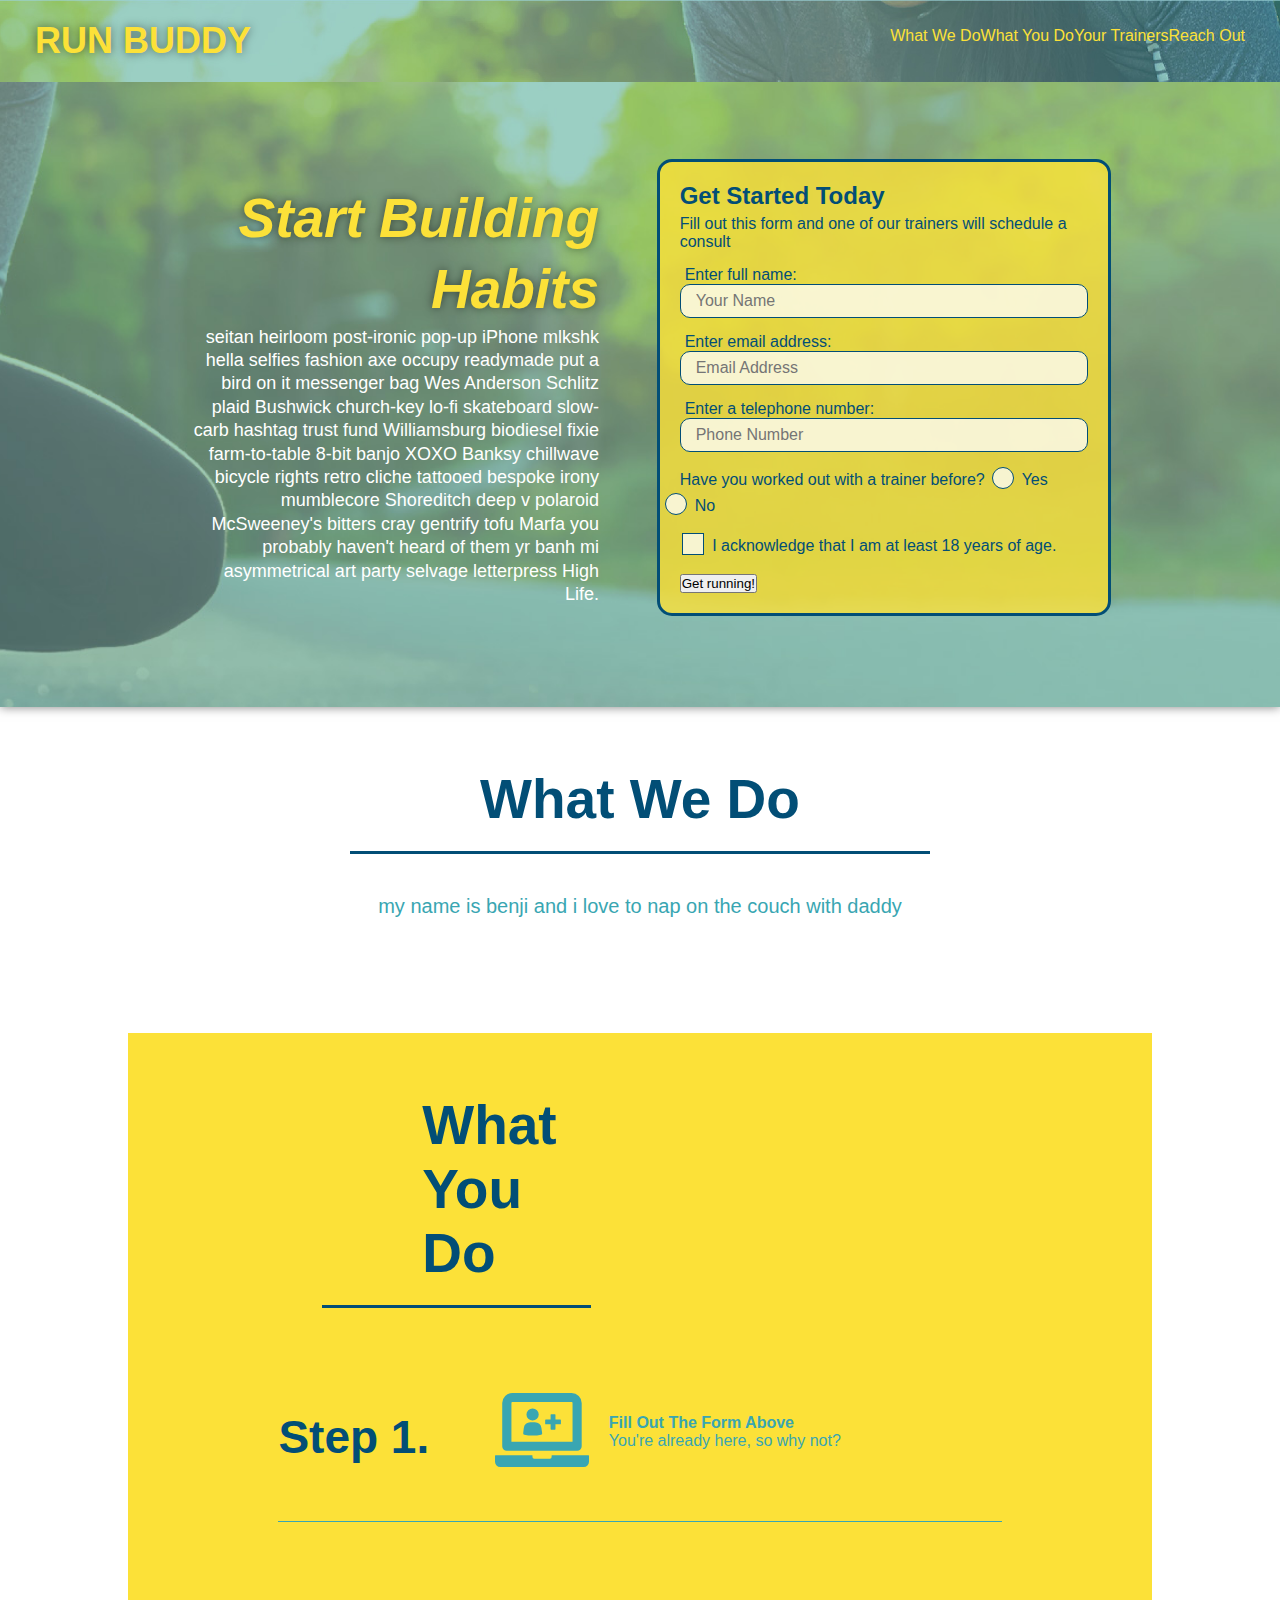
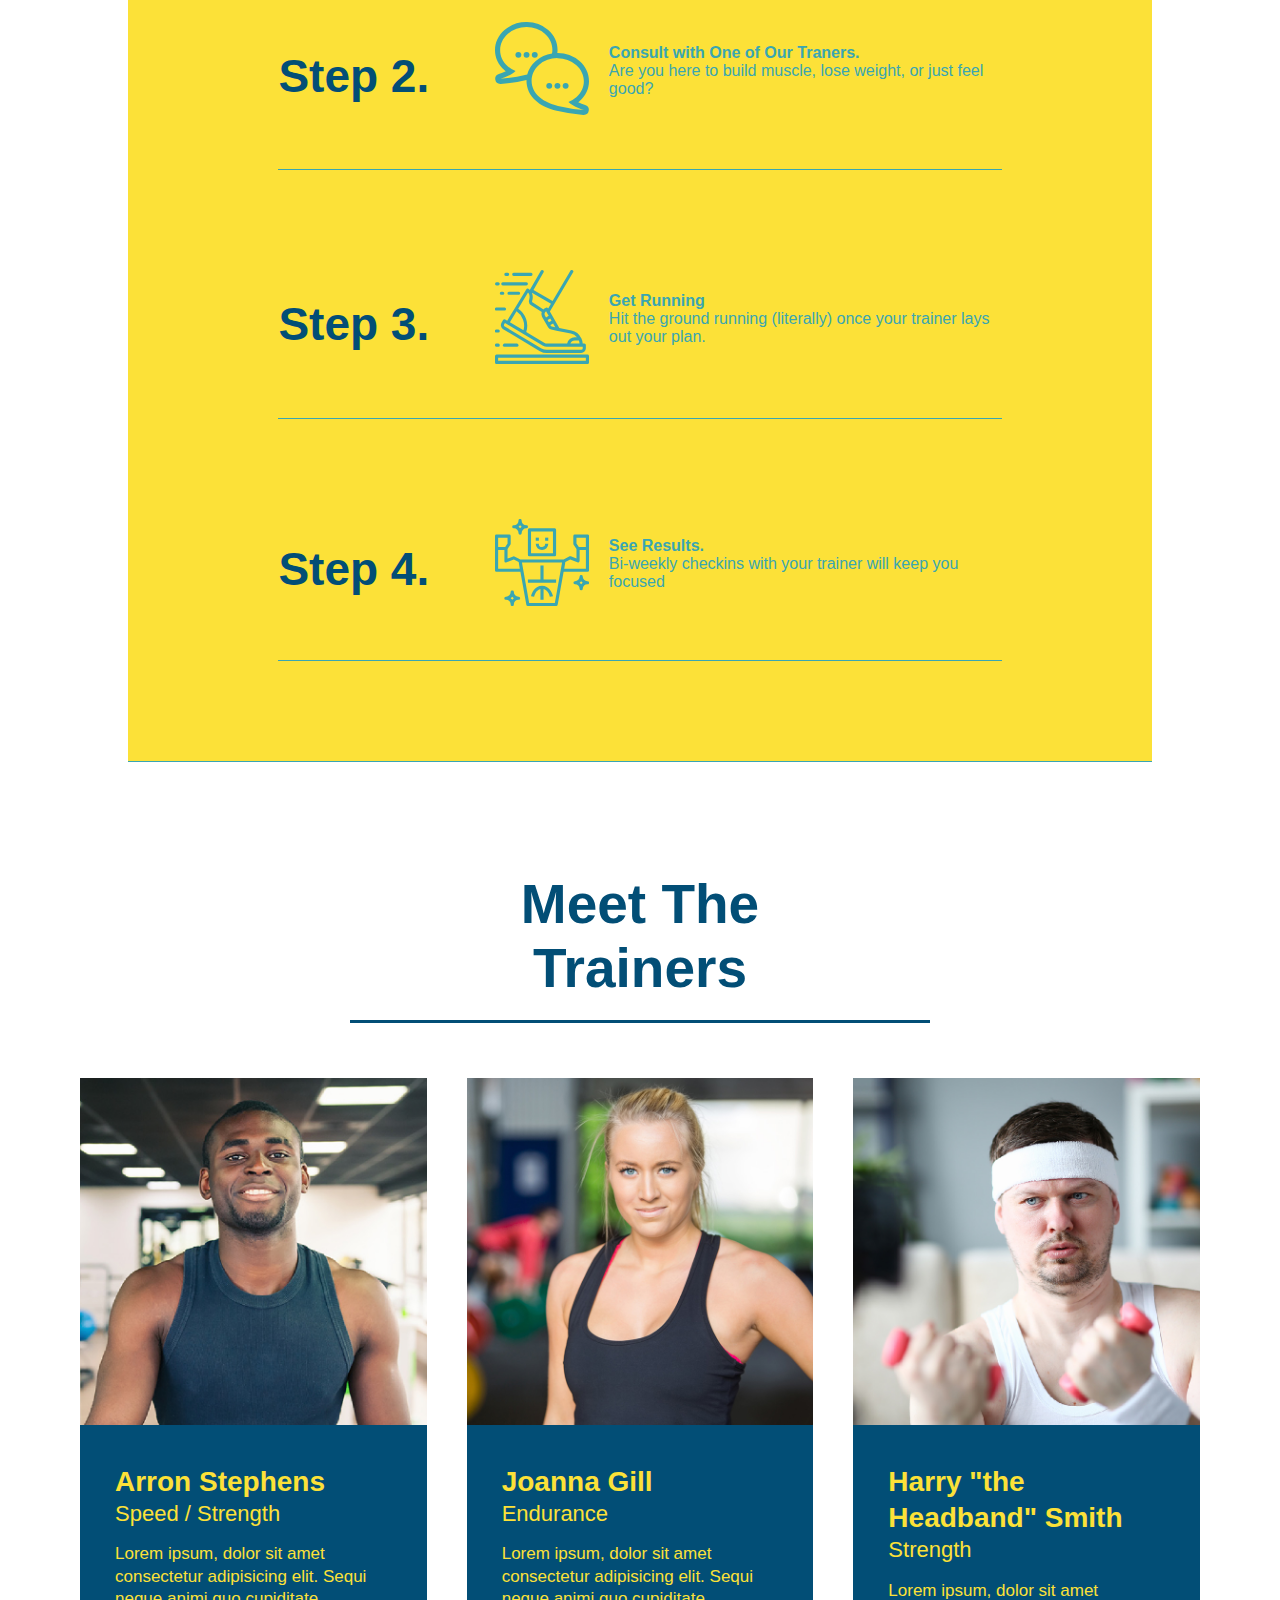
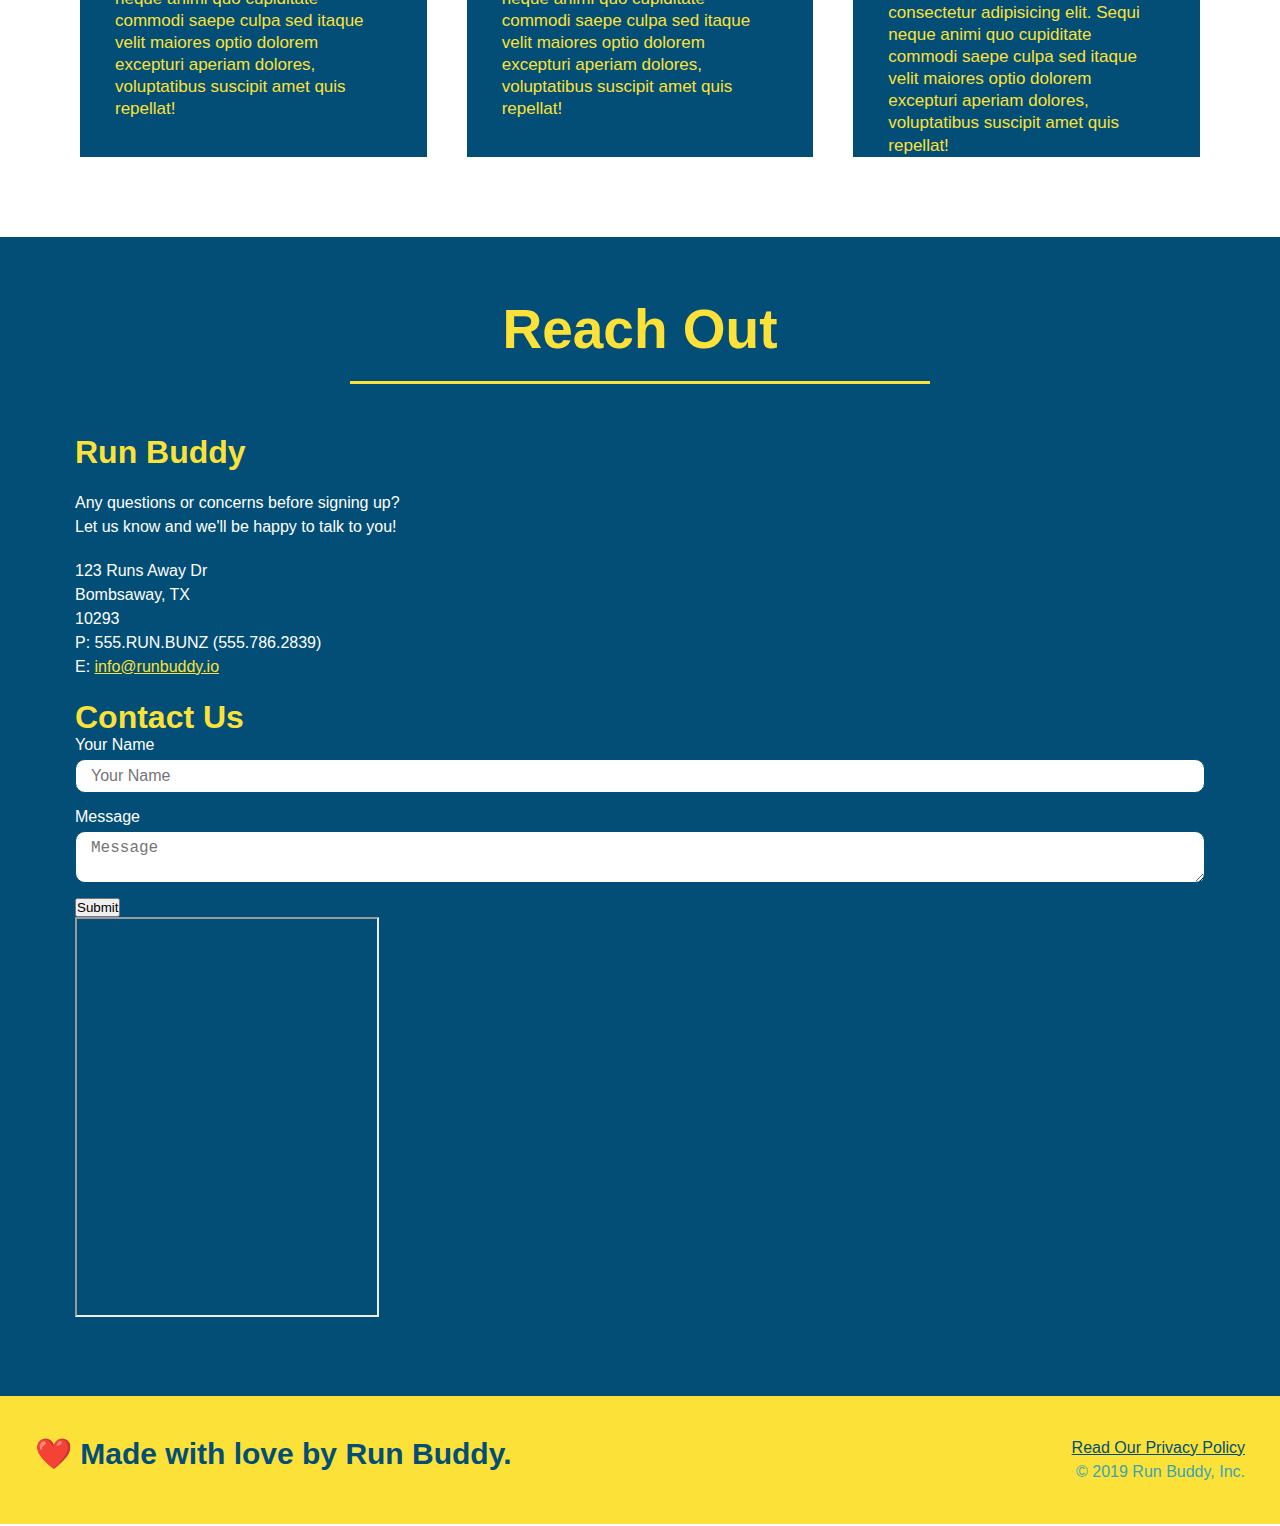
<file: index.html>
<!DOCTYPE html>
<html lang="en">
<head>
    <meta charset="UTF-8" />
    <title>Run Buddy</title>
    <link rel="stylesheet" href="./assets/css/style.css" />
</head>
    <body>
    <!-- navigation -->
        <header>
            <h1>
                <a href="/">RUN BUDDY</a>
            </h1>
            <nav>
                <ul>
                <li>
                        <a href="#what-we-do">What We Do</a>
                    </li>
                    <li>
                        <a href="what-you-do">What You Do</a>
                    </li>
                    <li>
                        <a href="#your-trainers">Your Trainers</a>
                    </li>
                    <li>
                        <a href="#reach-out">Reach Out</a>
                    </li>
                </ul>
            </nav>
        </header>

        <section class="hero">
            <div class="hero-cta">
                <h2>Start Building Habits</h2>
                <p>
                    seitan heirloom post-ironic pop-up iPhone mlkshk hella selfies fashion axe occupy readymade put a bird on it messenger bag Wes Anderson Schlitz plaid Bushwick church-key lo-fi skateboard slow-carb hashtag trust fund Williamsburg biodiesel fixie farm-to-table 8-bit banjo XOXO Banksy chillwave bicycle rights retro cliche tattooed bespoke irony mumblecore Shoreditch deep v polaroid McSweeney's bitters cray gentrify tofu Marfa you probably haven't heard of them yr banh mi asymmetrical art party selvage letterpress High Life. 
                </p>
            </div>
            <div>
                <form class="hero-form">
                    <h3>Get Started Today</h3>
                    <p>Fill out this form and one of our trainers will schedule a consult</p>
                        <label for="name">Enter full name:</label>
                        <input type="text" placeholder="Your Name" name="name" id="name" class="form-input">
                        <label for="email">Enter email address:</label>
                        <input type="text" placeholder="Email Address" name="email" id="email" class="form-input">
                        <label for="phone">Enter a telephone number:</label>
                        <input type="text" placeholder="Phone Number" name="phone" id="phone" class="form-input">
                    <p>
                        Have you worked out with a trainer before?
                        <span class="radio-wrapper">
                        <input type="radio" name="trainer-confirm" id="trainer-yes" />
                        <label for="trainer-yes">Yes</label>
                        </span>
                        <span class="radio-wrapper">
                        <input type="radio" name="trainer-confirm" id="trainer-no" />
                        <label for="trainer-no">No</label>
                        </span>
                    </p>
                    <p>
                        <span class="checkbox-wrapper">
                        <input type="checkbox" name="age-confirm" id="checkbox" />
                        <label for="checkbox">I acknowledge that I am at least 18 years of age.</label>
                        </span>
                    </p> 
                    <button type="submit">
                        Get running!
                    </button>    
                </form>    
            </div>
        </section>
        
        <!-- "what we do" section -->
        <section id="what-we-do" class="intro">
        <div class="flex-row">
            <h2 class="section-title primary-border">
                What We Do
            </h2>
        </div>
        <div class="flex-row">   
            <p>
                my name is benji and i love to nap on the couch with daddy
            </p>
        </div>    
        </section>

        <!-- "what you do" section -->
        <section id="what-you-do" class="step">
        <div class="flex-row">    
            <h2 class="section-title secondary-border">
                What You Do
            </h2>
        </div>    

        <div class="step">
            <h3>Step 1.</h3>
            <div class="step-info">
                <div class="step-img">
                    <img src="./assets/images/step-1.svg" alt="" />
              </div>
              <div class="step-text">
                <h4>Fill Out The Form Above</h4>
                <p>You're already here, so why not?</p>
              </div>
            </div>
          </div>

            <div class="step">
                <h3>Step 2.</h3>
                <div class="step-info">
                    <div class="step-img">
                        <img src="./assets/images/step-2.svg" alt="" />
                    </div>
                    <div class="step-text">    
                        <h4>Consult with One of Our Traners.</h4>
                        <p>Are you here to build muscle, lose weight, or just feel good?</p>
                    </div>
                </div>
            </div>        

            <div class="step">
                <h3>Step 3.</h3>
                <div class="step-info">
                    <div class="step-img">
                        <img src="./assets/images/step-3.svg" alt="" />
                    </div>
                    <div class="step-text">
                        <h4>Get Running</h4>        
                        <p>Hit the ground running (literally) once your trainer lays out your plan.</p>
                    </div>
                </div>
            </div>        
        
            <div class="step">
                <h3>Step 4.</h3>
                <div class="step-info">
                    <div class="step-img">
                        <img src="./assets/images/step-4.svg" alt="" />
                    </div>
                    <div class="step-text">
                        <h4>See Results.</h4>
                        <p>Bi-weekly checkins with your trainer will keep you focused</p>
                    </div>
                </div>
            </div>        
        </section>

        <!-- "meet the trainers" section -->
        <section id="your-trainers" >
        <div class="flex-row">    
            <h2 class="section-title primary-border"> 
                Meet The Trainers
            </h2>
        </div>
        <div class="trainers">    
            <article class="trainer">
                <img src="./assets/images/trainer-1.jpg" alt="Arron Stephens in his workout clothes, ready to pump iron" />
                <div class="trainer-bio">
                  <h3>Arron Stephens</h3>
                  <h4>Speed / Strength</h4>
                  <p>
                    Lorem ipsum, dolor sit amet consectetur adipisicing elit. Sequi neque animi quo cupiditate commodi saepe culpa sed
                    itaque velit maiores optio dolorem excepturi aperiam dolores, voluptatibus suscipit amet quis repellat!
                  </p>
                </div>
            </article>

            <article class="trainer">
                <img src="./assets/images/trainer-2.jpg" alt="Joanna Gill cooling off after a workout" />
                <div class="trainer-bio">
                  <h3>Joanna Gill</h3>
                  <h4>Endurance</h4>
                  <p>
                    Lorem ipsum, dolor sit amet consectetur adipisicing elit. Sequi neque animi quo cupiditate commodi saepe culpa sed
                    itaque velit maiores optio dolorem excepturi aperiam dolores, voluptatibus suscipit amet quis repellat!
                  </p>
                </div>
            </article>

            <article class="trainer">
                <img src="./assets/images/trainer-3.jpg" alt="Harry Smith wearing a headband and lifting comically small pink weights" />
                <div class="trainer-bio">
                  <h3>Harry "the Headband" Smith</h3>
                  <h4>Strength</h4>
                  <p>
                    Lorem ipsum, dolor sit amet consectetur adipisicing elit. Sequi neque animi quo cupiditate commodi saepe culpa sed
                    itaque velit maiores optio dolorem excepturi aperiam dolores, voluptatibus suscipit amet quis repellat!
                  </p>
                </div>
            </article>
        </div>    
        </section>    

        <!-- "reach out" section -->
        <section id="reach-out" class="contact">
        <div class="flex-row">   
            <h2 class="section-title secondary-border">
                Reach Out
            </h2>
        </div>  
        <div class="contact-info">
            <div>
                <h3>Run Buddy</h3>
                <p>
                    Any questions or concerns before signing up?
                    <br />
                    Let us know and we'll be happy to talk to you!
                </p>
                <address>
                    123 Runs Away Dr<br />
                    Bombsaway, TX<br />
                    10293<br />
                    P: 555.RUN.BUNZ (555.786.2839)<br />
                    E: <a href="mailto:info@runbuddy.io">info@runbuddy.io</a>
                </address> 
                <div class="contact-form">
                    <h3>Contact Us</h3>
                    <form>
                       <label for="contact-name">Your Name</label>
                       <input type="text" id="contact-name" placeholder="Your Name" />
                  
                       <label for="contact-message">Message</label>
                       <textarea id="contact-message" placeholder="Message"></textarea>
                  
                       <button type="submit">Submit</button>
                      </form>
                    </div>   

                <iframe 
                    src="https://www.google.com/maps/embed?pb=!1m18!1m12!1m3!1d110999.99343382972!2d-98.58164234179687!3d29.610958900000018!2m3!1f0!2f0!3f0!3m2!1i1024!2i768!4f13.1!3m3!1m2!1s0x865c635240e528b9%3A0x5948572f44607e74!2sRoss%20Dress%20for%20Less!5e0!3m2!1sen!2sus!4v1658029609532!5m2!1sen!2sus">
                </iframe>
            </div>   
                    

                </div>
            </div>
        </section>


        <!-- footer-->
        <footer>
            <h2>❤️ Made with love by Run Buddy.</h2>
            <div>
                <a href="#">Read Our Privacy Policy</a><br />
                &copy; 2019 Run Buddy, Inc.
            </div>
        </footer>
    </body>
</html>
</file>
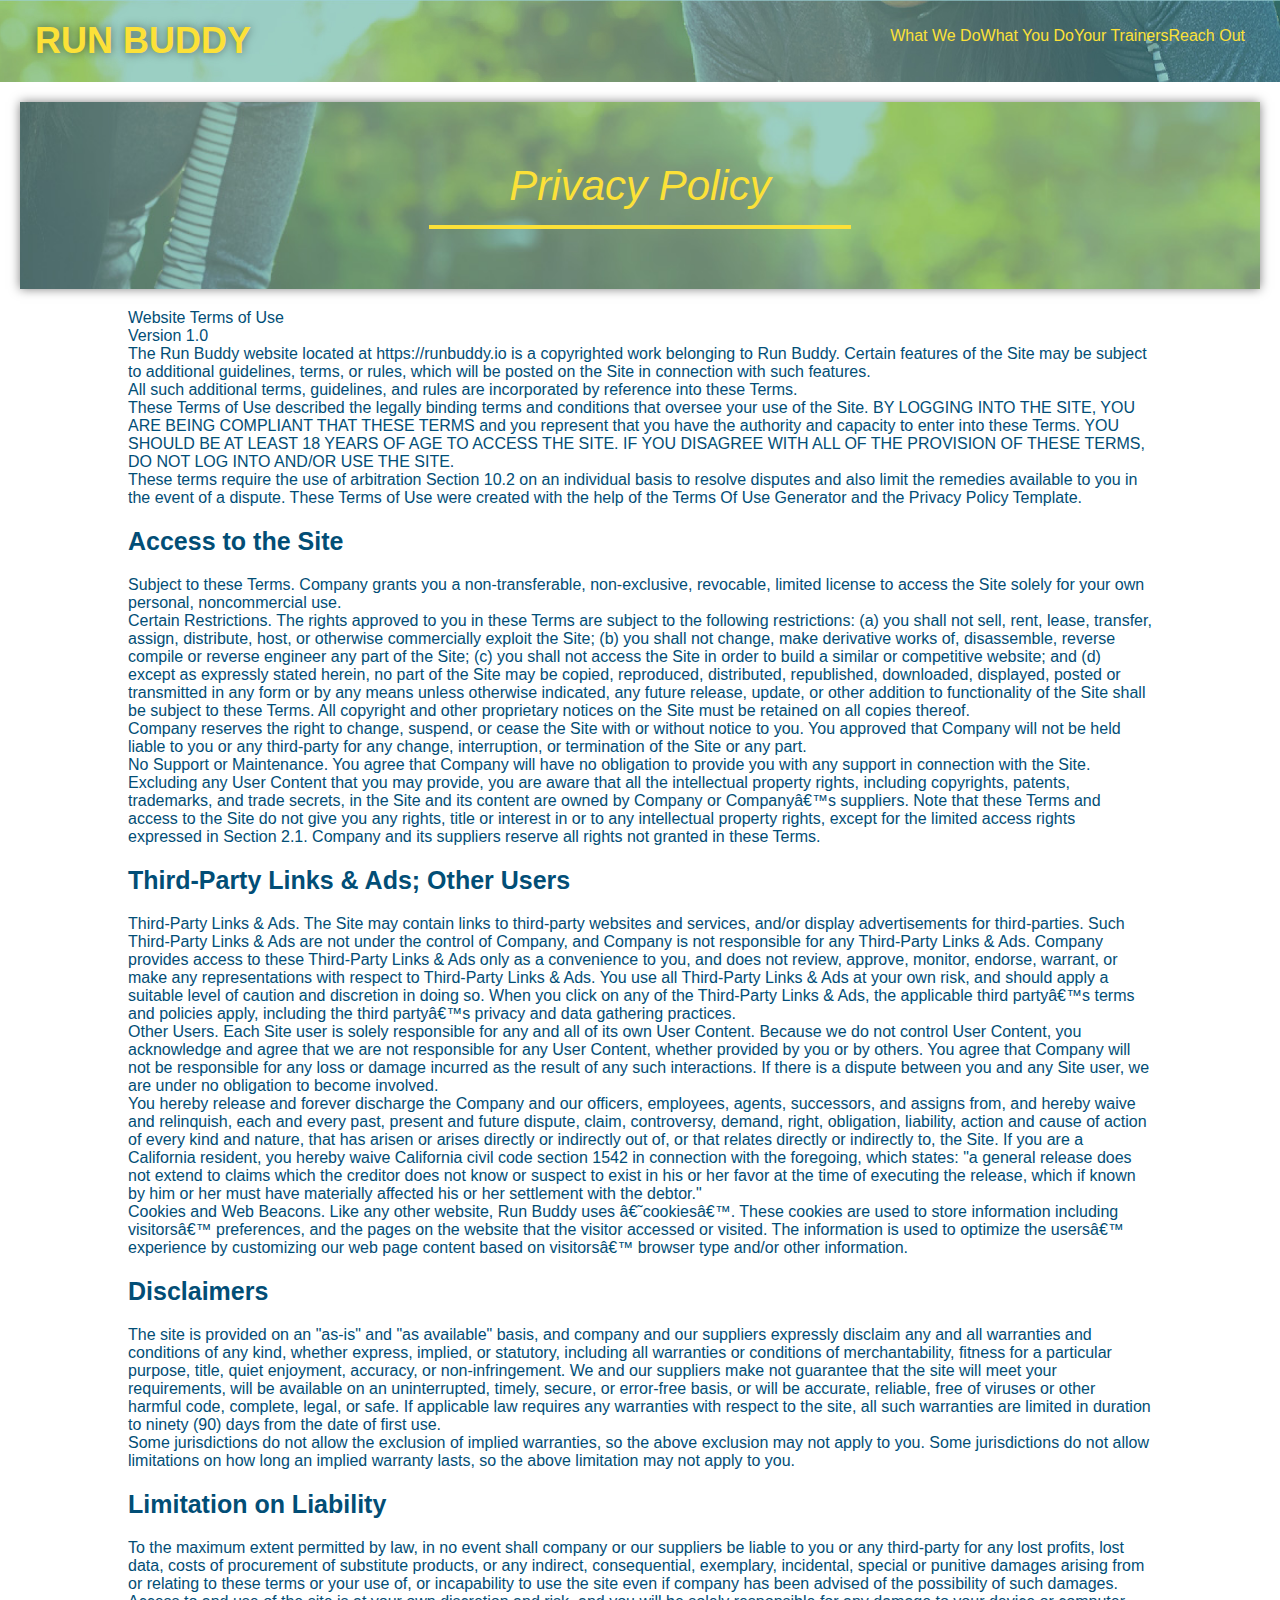
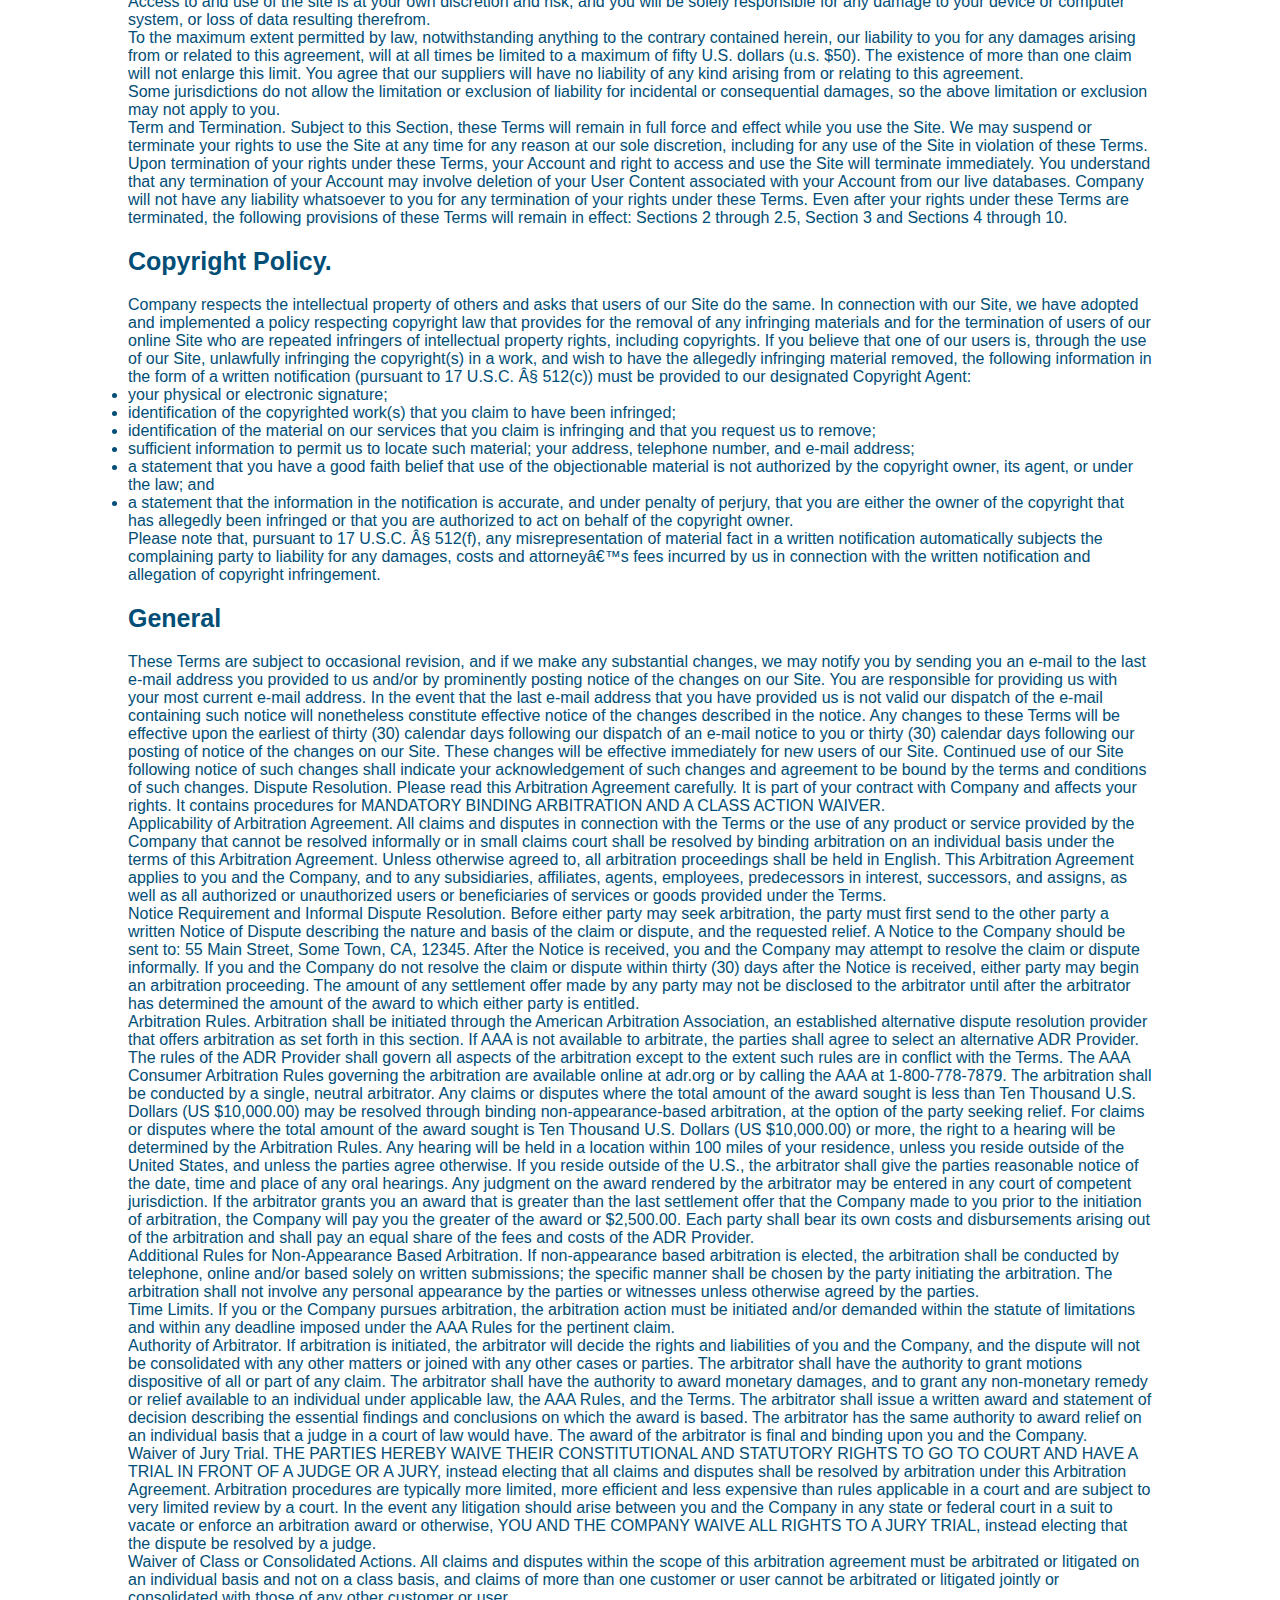
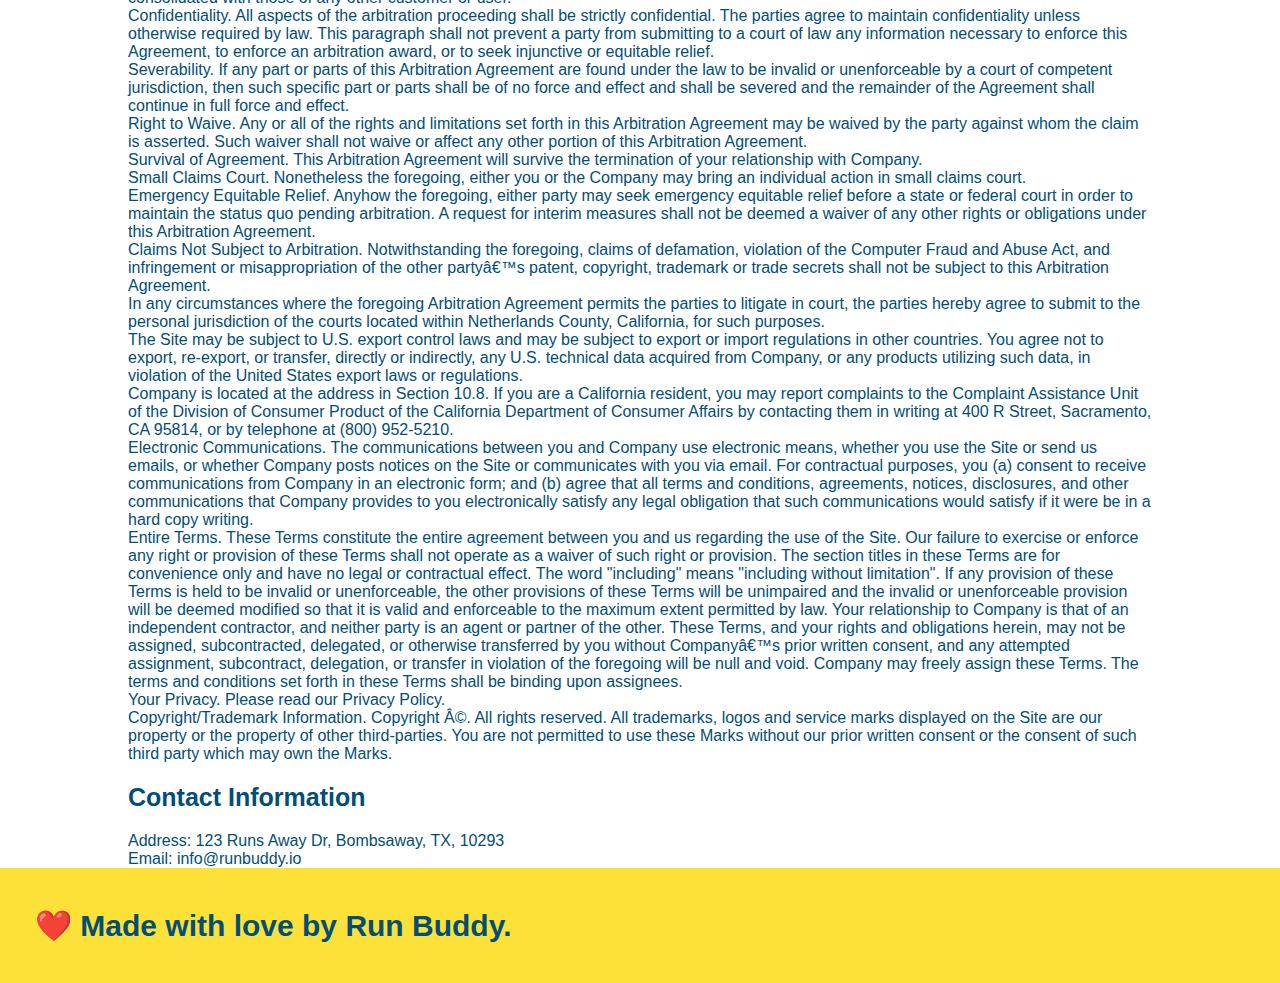
<file: privacy-policy.html>
<html lang="en">
  <head>
    <meta charset="UTF-8" />
    <title>Privacy Policy - Run Buddy</title>
    <link rel="stylesheet" href="./assets/css/style.css" />
    <link rel="stylesheet" href="./assets/css/secondary-style.css" />
  </head>
  <body>
  </body>
</html>

</head>
<body>
<!-- navigation -->
    <header>
        <h1>
            <a href="/">RUN BUDDY</a>
        </h1>
        <nav>
            <ul>
            <li>
                    <a href="./index.html#What-we-do">What We Do</a>
                </li>
                <li>
                    <a href="./index.html#what-you-do">What You Do</a>
                </li>
                <li>
                    <a href="./index.html#your-trainers">Your Trainers</a>
                </li>
                <li>
                    <a href="./index.html#reach-out">Reach Out</a>
                </li>
            </ul>
        </nav>
    </header>

    <section class="hero" div="secondary-hero">
        <h2 class="page-title">
            Privacy Policy    
        </h2>  
    </div> 
    </section>

    <article class="secondary-content">
      <p>
        Website Terms of Use
      </p>

      <p>
        Version 1.0
      </p>

      <p>
        The Run Buddy website located at https://runbuddy.io is a copyrighted work belonging to Run Buddy. Certain
        features of the Site may be subject to additional guidelines, terms, or rules, which will be posted on the Site
        in connection with such features.
      </p>

      <p>
        All such additional terms, guidelines, and rules are incorporated by reference into these Terms.
      </p>

      <p>
        These Terms of Use described the legally binding terms and conditions that oversee your use of the Site. BY
        LOGGING INTO THE SITE, YOU ARE BEING COMPLIANT THAT THESE TERMS and you represent that you have the authority
        and capacity to enter into these Terms. YOU SHOULD BE AT LEAST 18 YEARS OF AGE TO ACCESS THE SITE. IF YOU
        DISAGREE WITH ALL OF THE PROVISION OF THESE TERMS, DO NOT LOG INTO AND/OR USE THE SITE.
      </p>

      <p>
        These terms require the use of arbitration Section 10.2 on an individual basis to resolve disputes and also
        limit the remedies available to you in the event of a dispute. These Terms of Use were created with the help of
        the Terms Of Use Generator and the Privacy Policy Template.
      </p>

      <h3>
        Access to the Site
      </h3>

      <p>
        Subject to these Terms. Company grants you a non-transferable, non-exclusive, revocable, limited license to
        access the Site solely for your own personal, noncommercial use.
      </p>

      <p>
        Certain Restrictions. The rights approved to you in these Terms are subject to the following restrictions: (a)
        you shall not sell, rent, lease, transfer, assign, distribute, host, or otherwise commercially exploit the Site;
        (b) you shall not change, make derivative works of, disassemble, reverse compile or reverse engineer any part of
        the Site; (c) you shall not access the Site in order to build a similar or competitive website; and (d) except
        as expressly stated herein, no part of the Site may be copied, reproduced, distributed, republished, downloaded,
        displayed, posted or transmitted in any form or by any means unless otherwise indicated, any future release,
        update, or other addition to functionality of the Site shall be subject to these Terms. All copyright and other
        proprietary notices on the Site must be retained on all copies thereof.
      </p>

      <p>
        Company reserves the right to change, suspend, or cease the Site with or without notice to you. You approved
        that Company will not be held liable to you or any third-party for any change, interruption, or termination of
        the Site or any part.
      </p>

      <p>
        No Support or Maintenance. You agree that Company will have no obligation to provide you with any support in
        connection with the Site.
      </p>

      <p>
        Excluding any User Content that you may provide, you are aware that all the intellectual property rights,
        including copyrights, patents, trademarks, and trade secrets, in the Site and its content are owned by Company
        or Companyâ€™s suppliers. Note that these Terms and access to the Site do not give you any rights, title or
        interest in or to any intellectual property rights, except for the limited access rights expressed in Section
        2.1. Company and its suppliers reserve all rights not granted in these Terms.
      </p>

      <h3>
        Third-Party Links & Ads; Other Users
      </h3>

      <p>
        Third-Party Links & Ads. The Site may contain links to third-party websites and services, and/or display
        advertisements for third-parties. Such Third-Party Links & Ads are not under the control of Company, and Company
        is not responsible for any Third-Party Links & Ads. Company provides access to these Third-Party Links & Ads
        only as a convenience to you, and does not review, approve, monitor, endorse, warrant, or make any
        representations with respect to Third-Party Links & Ads. You use all Third-Party Links & Ads at your own risk,
        and should apply a suitable level of caution and discretion in doing so. When you click on any of the
        Third-Party Links & Ads, the applicable third partyâ€™s terms and policies apply, including the third partyâ€™s
        privacy and data gathering practices.
      </p>

      <p>
        Other Users. Each Site user is solely responsible for any and all of its own User Content. Because we do not
        control User Content, you acknowledge and agree that we are not responsible for any User Content, whether
        provided by you or by others. You agree that Company will not be responsible for any loss or damage incurred as
        the result of any such interactions. If there is a dispute between you and any Site user, we are under no
        obligation to become involved.
      </p>

      <p>
        You hereby release and forever discharge the Company and our officers, employees, agents, successors, and
        assigns from, and hereby waive and relinquish, each and every past, present and future dispute, claim,
        controversy, demand, right, obligation, liability, action and cause of action of every kind and nature, that has
        arisen or arises directly or indirectly out of, or that relates directly or indirectly to, the Site. If you are
        a California resident, you hereby waive California civil code section 1542 in connection with the foregoing,
        which states: "a general release does not extend to claims which the creditor does not know or suspect to exist
        in his or her favor at the time of executing the release, which if known by him or her must have materially
        affected his or her settlement with the debtor."
      </p>

      <p>
        Cookies and Web Beacons. Like any other website, Run Buddy uses â€˜cookiesâ€™. These cookies are used to store
        information including visitorsâ€™ preferences, and the pages on the website that the visitor accessed or visited.
        The information is used to optimize the usersâ€™ experience by customizing our web page content based on visitorsâ€™
        browser type and/or other information.
      </p>

      <h3>
        Disclaimers
      </h3>

      <p>
        The site is provided on an "as-is" and "as available" basis, and company and our suppliers expressly disclaim
        any and all warranties and conditions of any kind, whether express, implied, or statutory, including all
        warranties or conditions of merchantability, fitness for a particular purpose, title, quiet enjoyment, accuracy,
        or non-infringement. We and our suppliers make not guarantee that the site will meet your requirements, will be
        available on an uninterrupted, timely, secure, or error-free basis, or will be accurate, reliable, free of
        viruses or other harmful code, complete, legal, or safe. If applicable law requires any warranties with respect
        to the site, all such warranties are limited in duration to ninety (90) days from the date of first use.
      </p>

      <p>
        Some jurisdictions do not allow the exclusion of implied warranties, so the above exclusion may not apply to
        you. Some jurisdictions do not allow limitations on how long an implied warranty lasts, so the above limitation
        may not apply to you.
      </p>

      <h3>
        Limitation on Liability
      </h3>

      <p>
        To the maximum extent permitted by law, in no event shall company or our suppliers be liable to you or any
        third-party for any lost profits, lost data, costs of procurement of substitute products, or any indirect,
        consequential, exemplary, incidental, special or punitive damages arising from or relating to these terms or
        your use of, or incapability to use the site even if company has been advised of the possibility of such
        damages. Access to and use of the site is at your own discretion and risk, and you will be solely responsible
        for any damage to your device or computer system, or loss of data resulting therefrom.
      </p>

      <p>
        To the maximum extent permitted by law, notwithstanding anything to the contrary contained herein, our liability
        to you for any damages arising from or related to this agreement, will at all times be limited to a maximum of
        fifty U.S. dollars (u.s. $50). The existence of more than one claim will not enlarge this limit. You agree that
        our suppliers will have no liability of any kind arising from or relating to this agreement.
      </p>

      <p>
        Some jurisdictions do not allow the limitation or exclusion of liability for incidental or consequential
        damages, so the above limitation or exclusion may not apply to you.
      </p>

      <p>
        Term and Termination. Subject to this Section, these Terms will remain in full force and effect while you use
        the Site. We may suspend or terminate your rights to use the Site at any time for any reason at our sole
        discretion, including for any use of the Site in violation of these Terms. Upon termination of your rights under
        these Terms, your Account and right to access and use the Site will terminate immediately. You understand that
        any termination of your Account may involve deletion of your User Content associated with your Account from our
        live databases. Company will not have any liability whatsoever to you for any termination of your rights under
        these Terms. Even after your rights under these Terms are terminated, the following provisions of these Terms
        will remain in effect: Sections 2 through 2.5, Section 3 and Sections 4 through 10.
      </p>

      <h3>
        Copyright Policy.
      </h3>

      <p>
        Company respects the intellectual property of others and asks that users of our Site do the same. In connection
        with our Site, we have adopted and implemented a policy respecting copyright law that provides for the removal
        of any infringing materials and for the termination of users of our online Site who are repeated infringers of
        intellectual property rights, including copyrights. If you believe that one of our users is, through the use of
        our Site, unlawfully infringing the copyright(s) in a work, and wish to have the allegedly infringing material
        removed, the following information in the form of a written notification (pursuant to 17 U.S.C. Â§ 512(c)) must
        be provided to our designated Copyright Agent:
      </p>

      <ul>
        <li>
          your physical or electronic signature;
        </li>
        <li>
          identification of the copyrighted work(s) that you claim to have been infringed;
        </li>
        <li>
          identification of the material on our services that you claim is infringing and that you request us to remove;
        </li>
        <li>
          sufficient information to permit us to locate such material; your address, telephone number, and e-mail
          address;
        </li>
        <li>
          a statement that you have a good faith belief that use of the objectionable material is not authorized by the
          copyright owner, its agent, or under the law; and
        </li>
        <li>
          a statement that the information in the notification is accurate, and under penalty of perjury, that you are
          either the owner of the copyright that has allegedly been infringed or that you are authorized to act on
          behalf of the copyright owner.
        </li>
      </ul>

      <p>
        Please note that, pursuant to 17 U.S.C. Â§ 512(f), any misrepresentation of material fact in a written
        notification automatically subjects the complaining party to liability for any damages, costs and attorneyâ€™s
        fees incurred by us in connection with the written notification and allegation of copyright infringement.
      </p>

      <h3>
        General
      </h3>

      <p>
        These Terms are subject to occasional revision, and if we make any substantial changes, we may notify you by
        sending you an e-mail to the last e-mail address you provided to us and/or by prominently posting notice of the
        changes on our Site. You are responsible for providing us with your most current e-mail address. In the event
        that the last e-mail address that you have provided us is not valid our dispatch of the e-mail containing such
        notice will nonetheless constitute effective notice of the changes described in the notice. Any changes to these
        Terms will be effective upon the earliest of thirty (30) calendar days following our dispatch of an e-mail
        notice to you or thirty (30) calendar days following our posting of notice of the changes on our Site. These
        changes will be effective immediately for new users of our Site. Continued use of our Site following notice of
        such changes shall indicate your acknowledgement of such changes and agreement to be bound by the terms and
        conditions of such changes. Dispute Resolution. Please read this Arbitration Agreement carefully. It is part of
        your contract with Company and affects your rights. It contains procedures for MANDATORY BINDING ARBITRATION AND
        A CLASS ACTION WAIVER.
      </p>

      <p>
        Applicability of Arbitration Agreement. All claims and disputes in connection with the Terms or the use of any
        product or service provided by the Company that cannot be resolved informally or in small claims court shall be
        resolved by binding arbitration on an individual basis under the terms of this Arbitration Agreement. Unless
        otherwise agreed to, all arbitration proceedings shall be held in English. This Arbitration Agreement applies to
        you and the Company, and to any subsidiaries, affiliates, agents, employees, predecessors in interest,
        successors, and assigns, as well as all authorized or unauthorized users or beneficiaries of services or goods
        provided under the Terms.
      </p>

      <p>
        Notice Requirement and Informal Dispute Resolution. Before either party may seek arbitration, the party must
        first send to the other party a written Notice of Dispute describing the nature and basis of the claim or
        dispute, and the requested relief. A Notice to the Company should be sent to: 55 Main Street, Some Town, CA,
        12345. After the Notice is received, you and the Company may attempt to resolve the claim or dispute informally.
        If you and the Company do not resolve the claim or dispute within thirty (30) days after the Notice is received,
        either party may begin an arbitration proceeding. The amount of any settlement offer made by any party may not
        be disclosed to the arbitrator until after the arbitrator has determined the amount of the award to which either
        party is entitled.
      </p>

      <p>
        Arbitration Rules. Arbitration shall be initiated through the American Arbitration Association, an established
        alternative dispute resolution provider that offers arbitration as set forth in this section. If AAA is not
        available to arbitrate, the parties shall agree to select an alternative ADR Provider. The rules of the ADR
        Provider shall govern all aspects of the arbitration except to the extent such rules are in conflict with the
        Terms. The AAA Consumer Arbitration Rules governing the arbitration are available online at adr.org or by
        calling the AAA at 1-800-778-7879. The arbitration shall be conducted by a single, neutral arbitrator. Any
        claims or disputes where the total amount of the award sought is less than Ten Thousand U.S. Dollars (US
        $10,000.00) may be resolved through binding non-appearance-based arbitration, at the option of the party seeking
        relief. For claims or disputes where the total amount of the award sought is Ten Thousand U.S. Dollars (US
        $10,000.00) or more, the right to a hearing will be determined by the Arbitration Rules. Any hearing will be
        held in a location within 100 miles of your residence, unless you reside outside of the United States, and
        unless the parties agree otherwise. If you reside outside of the U.S., the arbitrator shall give the parties
        reasonable notice of the date, time and place of any oral hearings. Any judgment on the award rendered by the
        arbitrator may be entered in any court of competent jurisdiction. If the arbitrator grants you an award that is
        greater than the last settlement offer that the Company made to you prior to the initiation of arbitration, the
        Company will pay you the greater of the award or $2,500.00. Each party shall bear its own costs and
        disbursements arising out of the arbitration and shall pay an equal share of the fees and costs of the ADR
        Provider.
      </p>

      <p>
        Additional Rules for Non-Appearance Based Arbitration. If non-appearance based arbitration is elected, the
        arbitration shall be conducted by telephone, online and/or based solely on written submissions; the specific
        manner shall be chosen by the party initiating the arbitration. The arbitration shall not involve any personal
        appearance by the parties or witnesses unless otherwise agreed by the parties.
      </p>

      <p>
        Time Limits. If you or the Company pursues arbitration, the arbitration action must be initiated and/or demanded
        within the statute of limitations and within any deadline imposed under the AAA Rules for the pertinent claim.
      </p>

      <p>
        Authority of Arbitrator. If arbitration is initiated, the arbitrator will decide the rights and liabilities of
        you and the Company, and the dispute will not be consolidated with any other matters or joined with any other
        cases or parties. The arbitrator shall have the authority to grant motions dispositive of all or part of any
        claim. The arbitrator shall have the authority to award monetary damages, and to grant any non-monetary remedy
        or relief available to an individual under applicable law, the AAA Rules, and the Terms. The arbitrator shall
        issue a written award and statement of decision describing the essential findings and conclusions on which the
        award is based. The arbitrator has the same authority to award relief on an individual basis that a judge in a
        court of law would have. The award of the arbitrator is final and binding upon you and the Company.
      </p>

      <p>
        Waiver of Jury Trial. THE PARTIES HEREBY WAIVE THEIR CONSTITUTIONAL AND STATUTORY RIGHTS TO GO TO COURT AND HAVE
        A TRIAL IN FRONT OF A JUDGE OR A JURY, instead electing that all claims and disputes shall be resolved by
        arbitration under this Arbitration Agreement. Arbitration procedures are typically more limited, more efficient
        and less expensive than rules applicable in a court and are subject to very limited review by a court. In the
        event any litigation should arise between you and the Company in any state or federal court in a suit to vacate
        or enforce an arbitration award or otherwise, YOU AND THE COMPANY WAIVE ALL RIGHTS TO A JURY TRIAL, instead
        electing that the dispute be resolved by a judge.
      </p>

      <p>
        Waiver of Class or Consolidated Actions. All claims and disputes within the scope of this arbitration agreement
        must be arbitrated or litigated on an individual basis and not on a class basis, and claims of more than one
        customer or user cannot be arbitrated or litigated jointly or consolidated with those of any other customer or
        user.
      </p>

      <p>
        Confidentiality. All aspects of the arbitration proceeding shall be strictly confidential. The parties agree to
        maintain confidentiality unless otherwise required by law. This paragraph shall not prevent a party from
        submitting to a court of law any information necessary to enforce this Agreement, to enforce an arbitration
        award, or to seek injunctive or equitable relief.
      </p>

      <p>
        Severability. If any part or parts of this Arbitration Agreement are found under the law to be invalid or
        unenforceable by a court of competent jurisdiction, then such specific part or parts shall be of no force and
        effect and shall be severed and the remainder of the Agreement shall continue in full force and effect.
      </p>

      <p>
        Right to Waive. Any or all of the rights and limitations set forth in this Arbitration Agreement may be waived
        by the party against whom the claim is asserted. Such waiver shall not waive or affect any other portion of this
        Arbitration Agreement.
      </p>

      <p>
        Survival of Agreement. This Arbitration Agreement will survive the termination of your relationship with
        Company.
      </p>

      <p>
        Small Claims Court. Nonetheless the foregoing, either you or the Company may bring an individual action in small
        claims court.
      </p>

      <p>
        Emergency Equitable Relief. Anyhow the foregoing, either party may seek emergency equitable relief before a
        state or federal court in order to maintain the status quo pending arbitration. A request for interim measures
        shall not be deemed a waiver of any other rights or obligations under this Arbitration Agreement.
      </p>

      <p>
        Claims Not Subject to Arbitration. Notwithstanding the foregoing, claims of defamation, violation of the
        Computer Fraud and Abuse Act, and infringement or misappropriation of the other partyâ€™s patent, copyright,
        trademark or trade secrets shall not be subject to this Arbitration Agreement.
      </p>

      <p>
        In any circumstances where the foregoing Arbitration Agreement permits the parties to litigate in court, the
        parties hereby agree to submit to the personal jurisdiction of the courts located within Netherlands County,
        California, for such purposes.
      </p>

      <p>
        The Site may be subject to U.S. export control laws and may be subject to export or import regulations in other
        countries. You agree not to export, re-export, or transfer, directly or indirectly, any U.S. technical data
        acquired from Company, or any products utilizing such data, in violation of the United States export laws or
        regulations.
      </p>

      <p>
        Company is located at the address in Section 10.8. If you are a California resident, you may report complaints
        to the Complaint Assistance Unit of the Division of Consumer Product of the California Department of Consumer
        Affairs by contacting them in writing at 400 R Street, Sacramento, CA 95814, or by telephone at (800) 952-5210.
      </p>

      <p>
        Electronic Communications. The communications between you and Company use electronic means, whether you use the
        Site or send us emails, or whether Company posts notices on the Site or communicates with you via email. For
        contractual purposes, you (a) consent to receive communications from Company in an electronic form; and (b)
        agree that all terms and conditions, agreements, notices, disclosures, and other communications that Company
        provides to you electronically satisfy any legal obligation that such communications would satisfy if it were be
        in a hard copy writing.
      </p>

      <p>
        Entire Terms. These Terms constitute the entire agreement between you and us regarding the use of the Site. Our
        failure to exercise or enforce any right or provision of these Terms shall not operate as a waiver of such right
        or provision. The section titles in these Terms are for convenience only and have no legal or contractual
        effect. The word "including" means "including without limitation". If any provision of these Terms is held to be
        invalid or unenforceable, the other provisions of these Terms will be unimpaired and the invalid or
        unenforceable provision will be deemed modified so that it is valid and enforceable to the maximum extent
        permitted by law. Your relationship to Company is that of an independent contractor, and neither party is an
        agent or partner of the other. These Terms, and your rights and obligations herein, may not be assigned,
        subcontracted, delegated, or otherwise transferred by you without Companyâ€™s prior written consent, and any
        attempted assignment, subcontract, delegation, or transfer in violation of the foregoing will be null and void.
        Company may freely assign these Terms. The terms and conditions set forth in these Terms shall be binding upon
        assignees.
      </p>

      <p>
        Your Privacy. Please read our Privacy Policy.
      </p>

      <p>
        Copyright/Trademark Information. Copyright Â©. All rights reserved. All trademarks, logos and service marks
        displayed on the Site are our property or the property of other third-parties. You are not permitted to use
        these Marks without our prior written consent or the consent of such third party which may own the Marks.
      </p>

      <h3>
        Contact Information
      </h3>

      <p>
        Address: 123 Runs Away Dr, Bombsaway, TX, 10293
      </p>

      <p>
        Email: info@runbuddy.io
      </p>
    </article>

    <footer>
        <h2>❤️ Made with love by Run Buddy.</h2>
        <div>
          
        </div>
    </footer>
</body>
</html>
</file>
<file: assets/css/style.css>
* {
    margin: 0;
    padding: 0;
    box-sizing: border-box;
}

body {
  /* more on this crazy alphanumerical value in a minute! */
  color: #39a6b2;
  font-family: Helvetica, Arial, sans-serif;
}

header {
  padding: 20px 35px;
  background-color: #39a6b2;
  display: flex;
  justify-content: space-between;
  flex-wrap: wrap;
  position: -webkit-sticky;
  position: sticky;
  top: 0;
  background-image: url("../images/hero-bg.jpg");
  background-size: cover;
  background-position: center;
  background-attachment: fixed;
  background-position: 80%;
  position: relative; 
  z-index: 9999;
}

header h1 {
  font-weight: bold;
  font-size: 36px;
  color: var(--primary-color);
  margin: 0;
  text-shadow: 0 0 10px rgba(0, 0, 0, 0.5);
}

header a {
  text-decoration: none;
  color: var(--primary-color);
}
   
header nav {
  margin: 7px 0;
}
   
header nav ul {
  display: flex;
  flex-wrap: wrap;
  justify-content: space-between;
  align-items: center;
  list-style: none;
}
  
header nav ul li a:hover {
  margin: 0 30px;
  font-weight: lighter; 
  font-size: 1.55vw;
  text-shadow: 0 0 10px rgba(0, 0, 0, 0.5);
  background: var(--primary-color);
  color: var(--secondary-color);
  border-radius: 15px;
  text-shadow: none;
}  

.checkbox-wrapper input, .radio-wrapper input {
  opacity: 0;
}

.checkbox-wrapper label, .radio-wrapper label {
  position: relative;
  left: 10px;
  margin: 10px;
  line-height: 1.6;
}

.checkbox-wrapper label::before, .radio-wrapper label::before {
  content: "";
  height: 20px;
  width: 20px;
  background: rgba(255, 255, 255, 0.75);  
  border: 1px solid var(--secondary-color);  
  position: absolute;
  top: -4px;
  left: -30px;
}

.radio-wrapper label::before {
  border-radius: 50%;
}

.radio-wrapper label::after {
  content: "";
  width: 20px;
  height: 20px;
  border-radius: 50%;
  background: var(--secondary-color);
  position: absolute;
  left: -29px;
  top: -3px;
  background-image: radial-gradient(circle, #39a6b2, var(--secondary-color));
}

.checkbox-wrapper label::after {
  content: "";
  height: 6px;
  width: 14px;
  border-left: 2px solid var(--secondary-color);
  border-bottom: 2px solid var(--secondary-color);
  position: absolute;
  left: -26px;
  top: 1px;
  transform: rotate(-58deg);
}

.checkbox-wrapper input:checked + label,
.radio-wrapper input:checked + label {
  font-weight: bold;
}

.checkbox-wrapper input + label::after, 
.radio-wrapper input + label::after {
  content: none;
}

.checkbox-wrapper input:checked + label::after, 
.radio-wrapper input:checked + label::after {
  content: "";
}

:root {
  --primary-color: #fce138;
  --secondary-color: #024e76;
  --tertiary-color: #39a6b2;
}

footer {
  background: var(--primary-color);
  width: 100%;
  padding: 40px 35px;
  display: flex;
  justify-content: space-between;
  flex-wrap: wrap;
}

footer h2 {
    color: var(--secondary-color);
    font-size: 30px;
    margin: 0;
}

footer div {
  line-height: 1.5;
  text-align: right;
}
  
footer a {
  color: var(--secondary-color);
}

section {
  padding: 60px;
}

.hero {
  background-image: url("../images/hero.jpg");
  background-size: cover;
  background-position: center;
  background-attachment: fixed;
  background-position: 80%;
  display: flex;
  justify-content: center;
  flex-wrap: wrap;
  box-shadow: 0 0 10px rgba(0, 0, 0, 0.5);
}

.hero-form {
  border: 3px solid var(--secondary-color);
  background-color: rgba(252, 225, 56, 0.8);
  padding: 20px;
  color: var(--secondary-color);
  margin: 3.5%;
  border-radius: 15px;
}

.hero-form h3 {
  font-size: 24px;
  margin: 0;
}

.hero-form p {
  margin: 5px 0 15px 0;
}

.form-input {
  border: 1px solid var(--secondary-color);
  display: block;
  padding: 7px 15px;
  font-size: 16px;
  color: var(--secondary-color);
  width: 100%;
  margin-bottom: 15px;
  border-radius: 10px;
  background-color: rgba(255,255,255, 0.75);
}

.form-input:focus {
  background-color: rgba(255,255,255, 1);
  outline: none;
}

.hero-form label {
  margin: 0 5px;
}

.hero-form button:hover {
  color: var(--primary-color);
  background-color: var(--secondary-color);
  border: none;
  padding: 10px 20px;
  font-size: 16px;
  border-radius: 10px;
  background-color: #39a6b2;
}

.hero-cta {
  width: 35%;
  text-align: right;
  margin: 3.5%;
  color: #fff;
  font-size: 18px;
  line-height: 1.3;
}

.hero-cta h2 {
  font-style: italic;
  font-size: 55px;
  color: var(--primary-color);
  text-shadow: 0 0 10px rgba(0, 0, 0, 0.5);
}

.intro p {
  line-height: 1.7;
  color: #39a6b2;
  width: 80%;
  font-size: 20px;
  margin: 0 auto;
  text-align: center;
}

.step {
  background: var(--primary-color);
  margin: 50px auto;
  padding-bottom: 50px;
  width: 80%;
  display: flex;
  flex-wrap: wrap;
  align-items: center;
  justify-content: space-between;
  border-bottom: 1px solid #39a6b2;
}

.step:nth-child(even) {
  border-bottom: 1px solid #39a6b2;
}

.section-title {
  font-size: 55px;
  color: var(--secondary-color);
  border-bottom: 3px solid;
  padding-bottom: 20px;
  text-align: center;
  margin: 0 auto 35px auto;
  width: 50%;
}

.primary-border {
  border-color: var(--primary-color);
}

.secondary-border {
  border-color: #39a6b2;
}

.step h3 {
  color: var(--secondary-color);
  font-size: 46px;
  margin-top: 10px;
  flex: 1 30%
}

.step-info {
  flex: 2 70%;
  display: flex;
  flex-wrap: wrap;
  align-items: center;
}

.step-img {
  flex: 1 12%;
  margin-right: 20px;
}

.step-img img {
  max-width: 100%;
}

.step-text {
  flex: 12;
}
.steps-text p {
  color: #39a6b2;
  font-size: 18px;
}

.steps-text h4 {
  font-size: 26px;
  line-height: 1.5;
  color: var(--secondary-color)
}

.trainers {
  width: 100%;
  margin: 0 auto;
  display: flex;
  flex-wrap: wrap;
  justify-content: space-around;
}

.trainer {
  margin: 20px;
  background: var(--secondary-color);
  color: var(--primary-color);
  flex: 1;
}

.trainer img {
  width: 100%;
}

.trainer-bio {
  padding: 35px;
  line-height: 1.3;
}

.trainer p {
  float: right;
}

.text-left {
  text-align: left;
}

.text-right {
  text-align: right;
}

.trainer-bio h3 {
  font-size: 28px;
}

.trainer-bio h4 {
  font-weight: lighter;
  font-size: 22px;
  margin-bottom: 15px;
}

.trainer-bio p {
  font-size: 17px;
  
} 

.contact {
  background: var(--secondary-color);
}

.section-title {
  font-size: 55px;
  display: inline-block;
  padding: 0 100px 20px 100px;
  border-bottom: 3px solid;
  margin-bottom: 35px;
  color: var(--secondary-color);
}

.contact h2 {
  color: var(--primary-color)
}

.contact-info {
  display:flex;
  justify-content: space-between;
  flex-wrap: wrap;
}

.contact-info > * {
  flex: 1;
  margin: 15px;
}

.contact-info iframe {
  height: 400px;
}

.contact-info div {
  color: white;
}

.contact-info h3 {
  color: var(--primary-color);
  font-size: 32px;
}

.contact-info p, .contact-info address {
  margin: 20px 0;
  line-height: 1.5;
  font-size: 16px;
  font-style: normal;
}

.contact-form input, .contact-form textarea {
  border: 1px solid var(--secondary-color);
  display: block;
  padding: 7px 15px;
  font-size: 16px;
  color: var(--secondary-color);
  width: 100%;
  margin-bottom: 15px;
  margin-top: 5px;
  border-radius: 10px;
}

.contact-form button:hover {
  width: 100%;
  border: none;
  color: var(--secondary-color);
  text-align: center;
  padding: 15px 0;
  font-size: 16px;
  border-radius: 10px;
  color: var(--primary-color);
  background: #39a6b2;
}

.contact-info a {
  color: var(--primary-color);
}

.flex-row {
  display: flex;
}
</file>
<file: assets/css/secondary-style.css>
.hero {
    background-image: url(../images/hero.jpg);
    background-size: cover;
    background-position: bottom;
    background-color: white;
    position: relative;
    height: auto;
    text-align: center;
    margin-bottom: 40px;
    margin: 20px;
    font-size: 20px;
    color: blue;
  }

.secondary-hero {
    margin: 20px;
    background-color: black;
    font-size: 20px;
    color: red;
}

.page-title {
    color: #fce138;
    display: incline-block;
    border-bottom: 4px solid #fce138;
    padding: 0 80px 15px 80px;
    font-weight: normal;
    font-size: 42;
    font-style: italic;
}

.secondary-content {
    width: 80%;
    margin: auto;
    color: #024e76;

}

.secondary-content h3 {
    font-size: 25px;
    margin: 20px 0 20px 0;
}

.secondary-content h3 p {
    font-size: 16px;
    line-height: 1.5;
}

.secondary-content h3 p li {
    color: #39a6b2;
    margin: 10px 0 10px 0;
}
</file>
